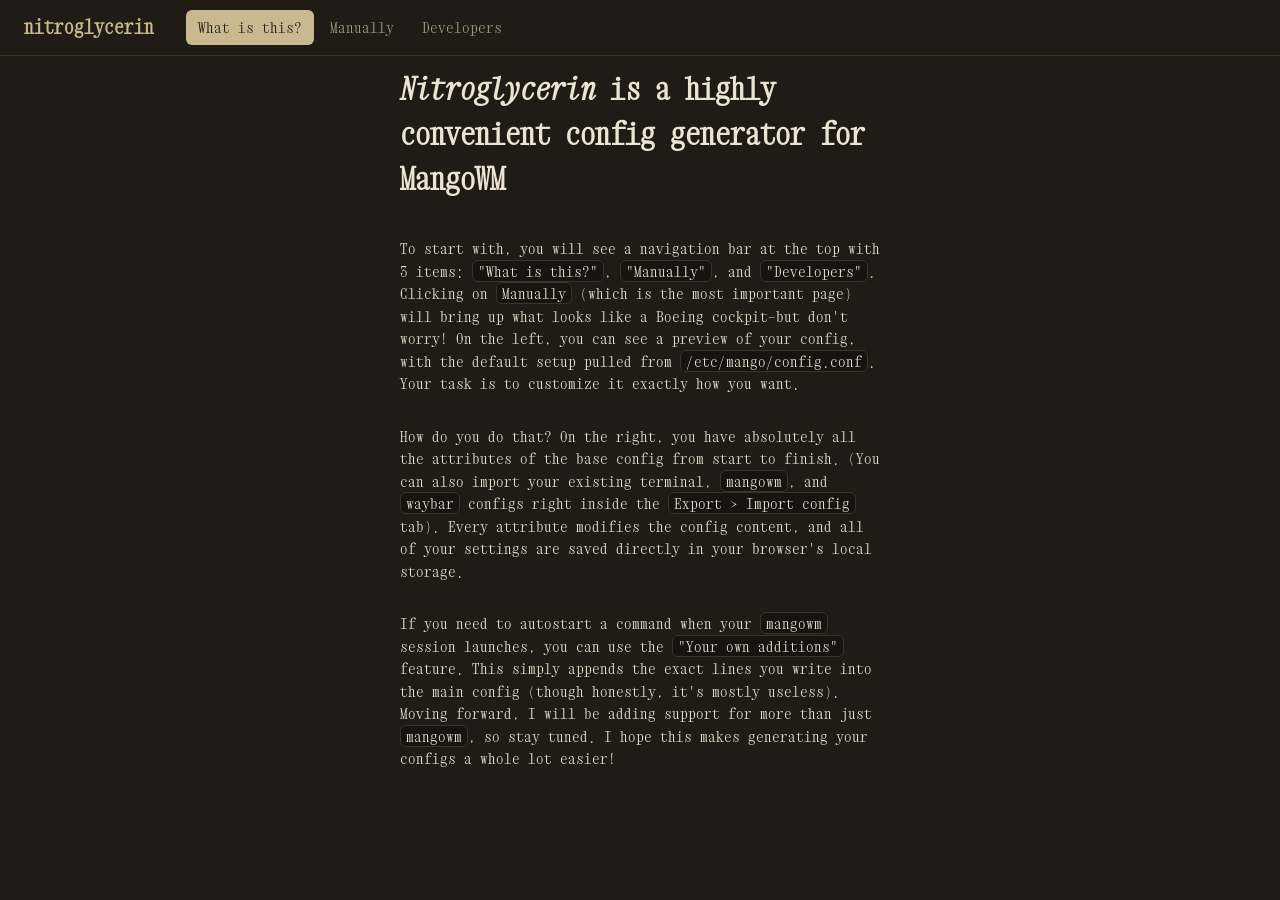
<file: index.html>
<!DOCTYPE HTML>
<html lang="en">
<head>
  <meta charset="utf-8">
  <meta name="viewport" content="width=device-width,initial-scale=1">
  <title>nitroglycerin</title>
  <link rel="preconnect" href="https://fonts.googleapis.com">
  <link rel="preconnect" href="https://fonts.gstatic.com" crossorigin>
  <link href="https://fonts.googleapis.com/css2?family=Xanh+Mono:ital@0;1&display=swap" rel="stylesheet">
  <link rel="stylesheet" href="css/style.css">
</head>
  <body class="app">
    <header class="nav">
      <a class="brand" href="index.html">nitroglycerin</a>
      <nav>
        <a href="index.html" aria-current="page">What is this?</a>
        <a href="manually.html" >Manually</a>
        <a href="developer.html">Developers</a>
      </nav>
    </header>
    <main class="page">
      <h1><i>Nitroglycerin</i> is a highly convenient config generator for MangoWM</h1>
      <p>To start with, you will see a navigation bar at the top with 3 items: <code>"What is this?"</code>, <code>"Manually"</code>, and <code>"Developers"</code>. Clicking on <code>Manually</code> (which is the most important page) will bring up what looks like a Boeing cockpit—but don't worry! On the left, you can see a preview of your config, with the default setup pulled from <code>/etc/mango/config.conf</code>. Your task is to customize it exactly how you want.</p>

      <p>How do you do that? On the right, you have absolutely all the attributes of the base config from start to finish. (You can also import your existing terminal, <code>mangowm</code>, and <code>waybar</code> configs right inside the <code>Export &gt; Import config</code> tab). Every attribute modifies the config content, and all of your settings are saved directly in your browser's local storage.</p>

      <p>If you need to autostart a command when your <code>mangowm</code> session launches, you can use the <code>"Your own additions"</code> feature. This simply appends the exact lines you write into the main config (though honestly, it's mostly useless). Moving forward, I will be adding support for more than just <code>mangowm</code>, so stay tuned. I hope this makes generating your configs a whole lot easier!</p>
    </main>
  </body>
</html>
</file>
<file: css/style.css>
:root {
  --ink: #201b14;
  --panel: #2a241b;
  --deep: #17130e;
  --line: #3d3427;
  --tx: #ece3d2;
  --mu: #a89c82;
  --sand: #c9b890;
  color-scheme: dark;
}

* {
  box-sizing: border-box;
}

body {
  margin: 0;
  background: var(--ink);
  color: var(--tx);
  font: 15px/1.5 "Xanh Mono", system-ui, sans-serif;
}

body.lock {
  overflow: hidden;
}

a {
  text-decoration: none;
  color: var(--tx);
  transition: 200ms;
  &:hover {
    color: var(--mu);
  }
}

.nav {
  display: flex;
  align-items: center;
  gap: 32px;
  padding: 0 24px;
  height: 56px;
  border-bottom: 1px solid var(--line);
  flex: none;
}

.brand {
  font-weight: 700;
  font-size: 19px;
  color: var(--sand);
  text-decoration: none;
}

.nav nav {
  display: flex;
  gap: 4px;
}


.nav nav a {
  color: var(--mu);
  text-decoration: none;
  padding: 6px 12px;
  border-radius: 6px;
}

.nav nav a:hover {
  color: var(--tx);
}

.nav nav a[aria-current] {
  color: var(--ink);
  background: var(--sand);
}


:is(a, button, input, select, textarea, summary):focus-visible {
  outline: 2px solid var(--sand);
  outline-offset: 2px;
}

.page {
  display:flex;
  justify-content: center;
  align-items: center;
  flex-direction: column;
  height: 80vh;
  padding: 32px 400px;
}

.app {
  height: 100vh;
  display: flex;
  flex-direction: column;
}

.split {
  flex: 1;
  min-height: 0;
  display: grid;
  grid-template-columns: minmax(0, 1.7fr) minmax(360px, 1fr);
}

.view {
  padding: 24px;
  display: flex;
  flex-direction: column;
  justify-content: center;
  align-items: center;
  gap: 14px;
  overflow: auto;
}
.wrap {
  position: relative;
  aspect-ratio: 16 / 9;
  width: 100%;
  max-width: 1100px;
}

.tools {
  display: flex;
  gap: 8px;
  flex-wrap: wrap;
  align-items: center;
  width: 100%;
  max-width: 1100px;
  color: var(--mu);
  font-size: 13px;
}
.tools .sp {
  flex: 1;
}

.panel {
  background: var(--panel);
  border-left: 1px solid var(--line);
  display: flex;
  flex-direction: column;
  min-height: 0;
}

.tabs {
  display: flex;
  padding: 0 10px;
  border-bottom: 1px solid var(--line);
  overflow-x: auto;
}

.tabs button {
  background: none;
  border: 0;
  color: var(--mu);
  padding: 14px 10px;
  font: inherit;
  cursor: pointer;
  border-bottom: 2px solid transparent;
  white-space: nowrap;
}

.tabs button[aria-selected=true] {
  color: var(--tx);
  border-color: var(--sand);
}

#pane {
overflow: auto;
padding: 16px;
flex: 1;
}

input,
select,
code,
textarea {
  background: var(--deep);
  color: var(--tx);
  border: 1px solid var(--line);
  border-radius: 6px;
  padding: 1px 5px;
  font: inherit;
  min-width: 0;
  width: 100%;
}

input[type=checkbox] {
  width: auto;
  justify-self: start;
}

input[type=color] {
  padding: 0;
  height: 30px;
  min-width: 34px;
}

input[type=range] {
  padding: 0;
}

textarea {
  font: 12.5px/1.4 "Xanh Mono", monospace;
  resize: vertical;
}
.f {
  display: grid;
  grid-template-columns: 1fr minmax(0, 160px);
  gap: 10px;
  align-items: center;
  padding: 4px 0;
  font-size: 13.5px;
}

.f > span:first-child {
  color: var(--mu);
  overflow-wrap: anywhere;
}

.col {
  display: flex;
  gap: 6px;
}

details {
  border: 1px solid var(--line);
  border-radius: 8px;
  margin-bottom: 10px;
  padding: 0 12px 8px;
}

summary {
  cursor: pointer;
  padding: 10px 0;
  font-weight: 600;
}

.btn {
  background: var(--sand);
  color: var(--ink);
  border: 0;
  border-radius: 6px;
  padding: 8px 14px;
  font: 600 14px "Bricolage Grotesque", sans-serif;
  cursor: pointer;
}

.btn.g {
  background: none;
  color: var(--tx);
  border: 1px solid var(--line);
}

.row {
  display: flex;
  gap: 8px;
  margin: 10px 0;
  flex-wrap: wrap;
}

.note {
  color: var(--mu);
  font-size: 13px;
  margin: 8px 0;
}
.br {
  display: grid;
  grid-template-columns: repeat(6, 1fr);
  gap: 4px;
  padding: 8px 0;
  border-bottom: 1px solid var(--line);
}

.s2 {
  grid-column: span 2;
}

.s3 {
  grid-column: span 3;
}

.br button {
  padding: 4px;
  font-size: 12px;
}

#o {
height: 55vh;
width: 100%;
}


.stage {
  --u: .0625cqw;
  position: absolute;
  inset: 0;
  container-type: size;
  overflow: hidden;
  border-radius: 10px;
  cursor: zoom-in;
  box-shadow: 0 20px 60px #0009;
  background:
  radial-gradient(at 15% 20%, #c9b890cc, transparent 55%),
  radial-gradient(at 85% 85%, #516c93, transparent 60%),
  var(--root);
}

.stage.full {
  position: fixed;
  z-index: 50;
  border-radius: 0;
  cursor: default;
}

.x {
  display: none;
  position: absolute;
  top: 14px;
  right: 14px;
  z-index: 5;
  opacity: .85;
}

.stage.full .x {
  display: block;
}

.desk {
  position: absolute;
  inset: 0;
  display: grid;
  grid-template-columns: var(--cols);
  grid-template-rows: 1fr 1fr;
  column-gap: var(--gh);
  row-gap: var(--gv);
  padding:
  calc(var(--bt) + var(--ov))
  var(--oh)
  calc(var(--bb) + var(--ov));
}

.win {
  position: relative;
  margin: 0;
  overflow: hidden;
  white-space: pre;
  font: var(--fs) / 1.35 var(--tf);
  padding: var(--pad);
  border: var(--bw) solid var(--bc);
  border-radius: var(--rad);
  background: var(--tbg);
  color: var(--tfg);
  backdrop-filter: var(--blur);
  box-shadow: var(--sh);
  opacity: var(--uo);
}

.win.focus {
  border-color: var(--fc);
  opacity: var(--fo);
  grid-row: 1 / 3;
}

.win:not(.focus)::after {
  content: "";
  position: absolute;
  inset: 0;
  background: var(--dim);
}

.win b {
  font-weight: 700;
}

.rv {
  background: var(--tfg);
  color: var(--root);
}


.bar {
  position: absolute;
  left: var(--bm);
  right: var(--bm);
  height: var(--bh);
  z-index: 2;
  display: flex;
  align-items: center;
  justify-content: space-between;
  padding: 0 1.2cqw;
  background: var(--bbg);
  color: var(--bfg);
  font: var(--bfs) var(--bf);
  border-radius: var(--br);
  white-space: nowrap;
}

.bar > div {
  display: flex;
  gap: 1.4cqw;
  align-items: center;
}

.tg {
  width: .7cqw;
  height: .7cqw;
  border-radius: 50%;
  background: currentColor;
  opacity: .35;
}

.tg.a {
  opacity: 1;
  background: var(--bac);
}

.c0 { color: var(--c0); }
.c1 { color: var(--c1); }
.c2 { color: var(--c2); }
.c3 { color: var(--c3); }
.c4 { color: var(--c4); }
.c5 { color: var(--c5); }
.c6 { color: var(--c6); }
.c7 { color: var(--c7); }

@media (max-width: 900px) {
  .app {
    height: auto;
  }

  .split {
    display: block;
  }

  .panel {
    border-left: 0;
    border-top: 1px solid var(--line);
  }

  #pane {
  max-height: none;
  }
}

@media (prefers-reduced-motion: reduce) {
  * {
    scroll-behavior: auto;
  }
}

.bar[hidden] {
  display: none;
}

fieldset {
  border: 0;
  margin: 0;
  padding: 0;
  min-width: 0;
}

fieldset:disabled {
  opacity: .4;
}
</file>
